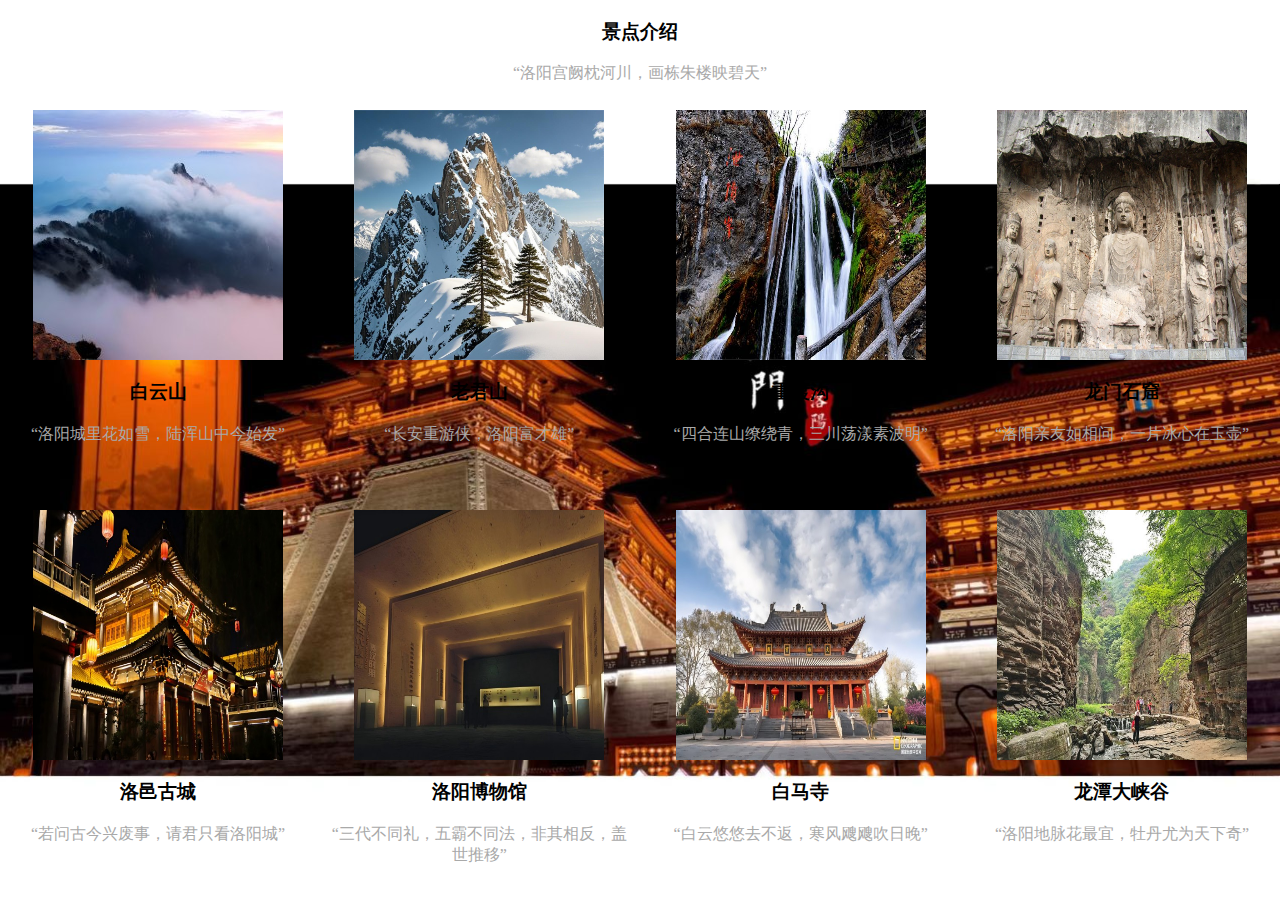
<file: scenic_spots.html>
<!DOCTYPE html>
<html>
<head>
    <link rel="stylesheet" href="css/style1.css">
    <title>景点介绍</title>
</head>
<body>
    <!--主体开始-->
  <div class="jingdian">
    <h3 class="title">景点介绍</h3>
    <p class="ftitle">“洛阳宫阙枕河川，画栋朱楼映碧天”</p>
    <div class="box-container-top">
        <div class="box">
            <img src="images/白云山.jpg" class="box-image">
            <h3 class="name" id="jumpToPage2H3">白云山</h3>
            <script>
                const jumpToPage2H3 = document.getElementById('jumpToPage2H3');
                jumpToPage2H3.addEventListener('click', function () {
                    window.location.href = 'page2.html';
                });
            </script>
            <p class="des">“洛阳城里花如雪，陆浑山中今始发”</p>
        </div>
        <div class="box">
            <img src="images/老君山.jpg" class="box-image">
            <h3 class="name">老君山</h3>
            <p class="des">“长安重游侠，洛阳富才雄”</p>
        </div>
        <div class="box">
            <img src="images/重渡沟.jpg" class="box-image">
            <h3 class="name">重渡沟</h3>
            <p class="des">“四合连山缭绕青，三川荡漾素波明”</p>
        </div>
        <div class="box">
            <img src="images/龙门石窟.jpg" class="box-image">
            <h3 class="name">龙门石窟</h3>
            <p class="des">“洛阳亲友如相问，一片冰心在玉壶”</p>
        </div>
    </div>
    <div class="box-container-bottom">
        <div class="box">
            <img src="images/洛邑古城.jpg" class="box-image">
            <h3 class="name">洛邑古城</h3>
            <p class="des">“若问古今兴废事，请君只看洛阳城”</p>
        </div>
        <div class="box">
            <img src="images/洛阳博物馆.jpg" class="box-image">
            <h3 class="name">洛阳博物馆</h3>
            <p class="des">“三代不同礼，五霸不同法，非其相反，盖世推移”</p>
        </div>
        <div class="box">
            <img src="images/白马寺.jpg" class="box-image">
            <h3 class="name">白马寺</h3>
            <p class="des">“白云悠悠去不返，寒风飕飕吹日晚”</p>
        </div>
        <div class="box">
            <img src="images/龙潭大峡谷.jpg" class="box-image">
            <h3 class="name">龙潭大峡谷</h3>
            <p class="des">“洛阳地脉花最宜，牡丹尤为天下奇”</p>
        </div>
    </div>
</body>
</html>
</file>
<file: css/style1.css>
body {
    background-image: url('/images/bg.jpg');
    background-size: cover;
    background-repeat: no-repeat;
}
.jingdian{
    text-align: center;
}
.ftitle{
    text-align: center;
    color: darkgray;
}
.box-container-top {
    display: flex;
    justify-content: space-between;
    align-items: center;
    width: 100%;
    height: 400px; 
}

.box {
    width: 300px;
    height: 400px;
    background-color:transparent 
}

.box:not(:last-child) {
    margin-right: 7px;
}

.box:hover {
    background-color: white;
    transform: translate(-5px, -5px);
    box-shadow: 0 0 5px rgba(0, 0, 0, 0.3);
}
.box-image {
    display: block;
    max-width: 250px;
    height: 250px;
    margin: auto;
    padding: 10px 25px 0 25px;
}
.box-container-bottom {
    display: flex;
    justify-content: space-between;
    align-items: center;
    width: 100%;
    height: 400px; 
}
.name{
    text-align: center;
}
.des{
    text-align: center;
    color: darkgray;
}
</file>
